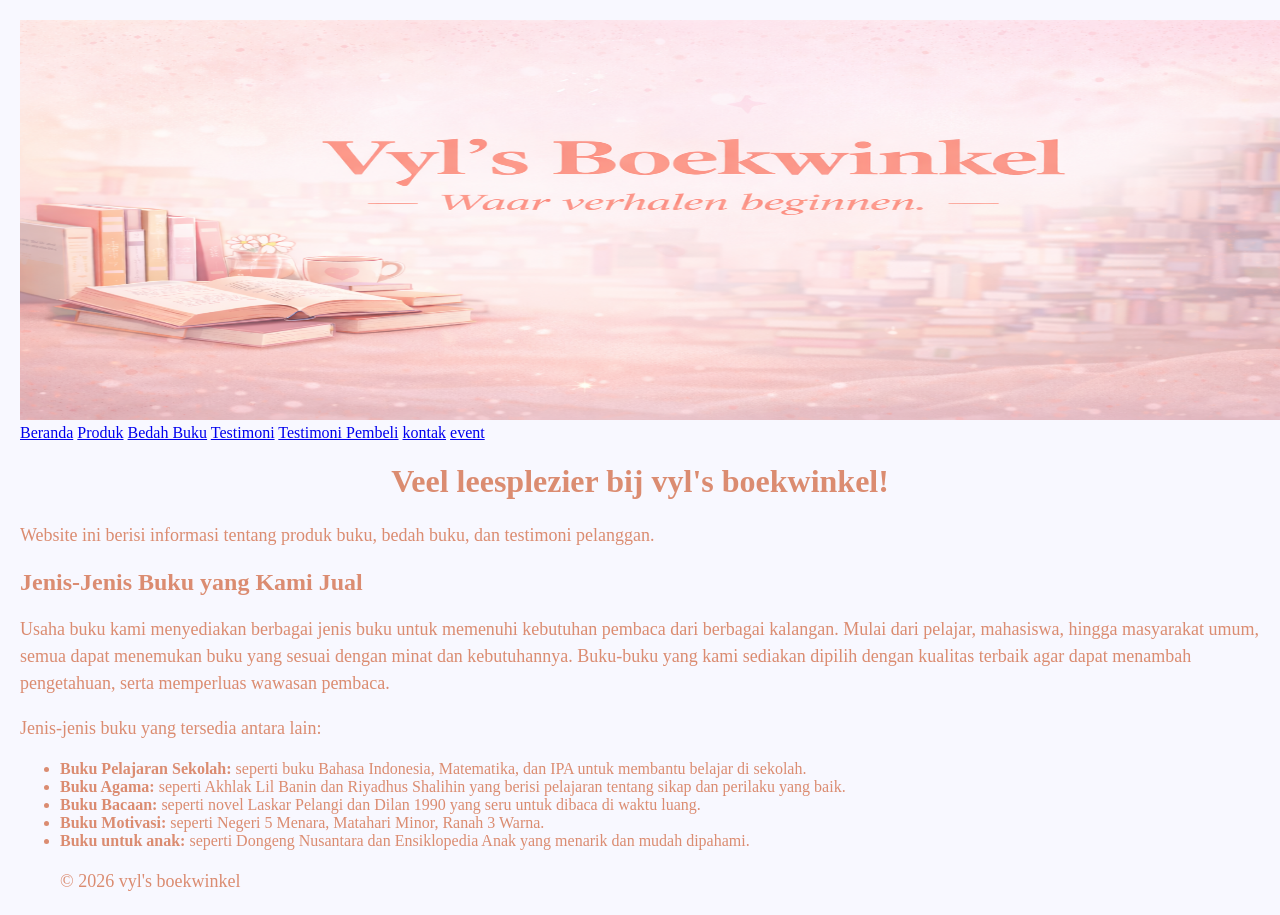
<file: index.html>
<!DOCTYPE html>
<html lang="id">
<head>
    <meta charset="UTF-8">
    <meta name="viewport" content="width=device-width, initial-scale=1.0">
    <title>Profil Usaha Buku</title>
    <link rel="stylesheet" href="style.css" />
</head>
<body>
     <img src="vyl's header.png" alt="vyl's header" width="1312" height="400">
    <nav>
        <a href="index.html">Beranda</a>
        <a href="produk.html">Produk</a>
        <a href="bedah-buku.html">Bedah Buku</a>
        <a href="testimoni.html">Testimoni</a>
        <a href="tampil-testimoni.html">Testimoni Pembeli</a>
         <a href="kontak.html">kontak</a>
        <a href="event.html">event</a>
    </nav>
<header>
    <h1>Veel leesplezier bij vyl's boekwinkel!</h1>
    <p>Website ini berisi informasi tentang produk buku, bedah buku, dan testimoni pelanggan.</p>
</header>
    <h2>Jenis-Jenis Buku yang Kami Jual</h2>
<p>Usaha buku kami menyediakan berbagai jenis buku untuk memenuhi kebutuhan pembaca dari berbagai kalangan. Mulai dari pelajar, mahasiswa, hingga masyarakat umum, semua dapat menemukan buku yang sesuai dengan minat dan kebutuhannya. Buku-buku yang kami sediakan dipilih dengan kualitas terbaik agar dapat menambah pengetahuan, serta memperluas wawasan pembaca.</p>

<p>Jenis-jenis buku yang tersedia antara lain:</p>

<ul>
<li><strong>Buku Pelajaran Sekolah: </strong>seperti buku Bahasa Indonesia, Matematika, dan IPA untuk membantu belajar di sekolah.</li>
<li><strong>Buku Agama: </strong>seperti Akhlak Lil Banin dan Riyadhus Shalihin yang berisi pelajaran tentang sikap dan perilaku yang baik.</li>
<li><strong>Buku Bacaan: </strong>seperti novel Laskar Pelangi dan Dilan 1990 yang seru untuk dibaca di waktu luang.</li>
<li><strong>Buku Motivasi: </strong>seperti Negeri 5 Menara, Matahari Minor, Ranah 3 Warna.</li>
<li><strong>Buku untuk anak: </strong>seperti Dongeng Nusantara dan Ensiklopedia Anak yang menarik dan mudah dipahami.</li>

<footer>
        <p>&copy; 2026 vyl's boekwinkel</p>
    </footer>
</body>
</html>
</file>
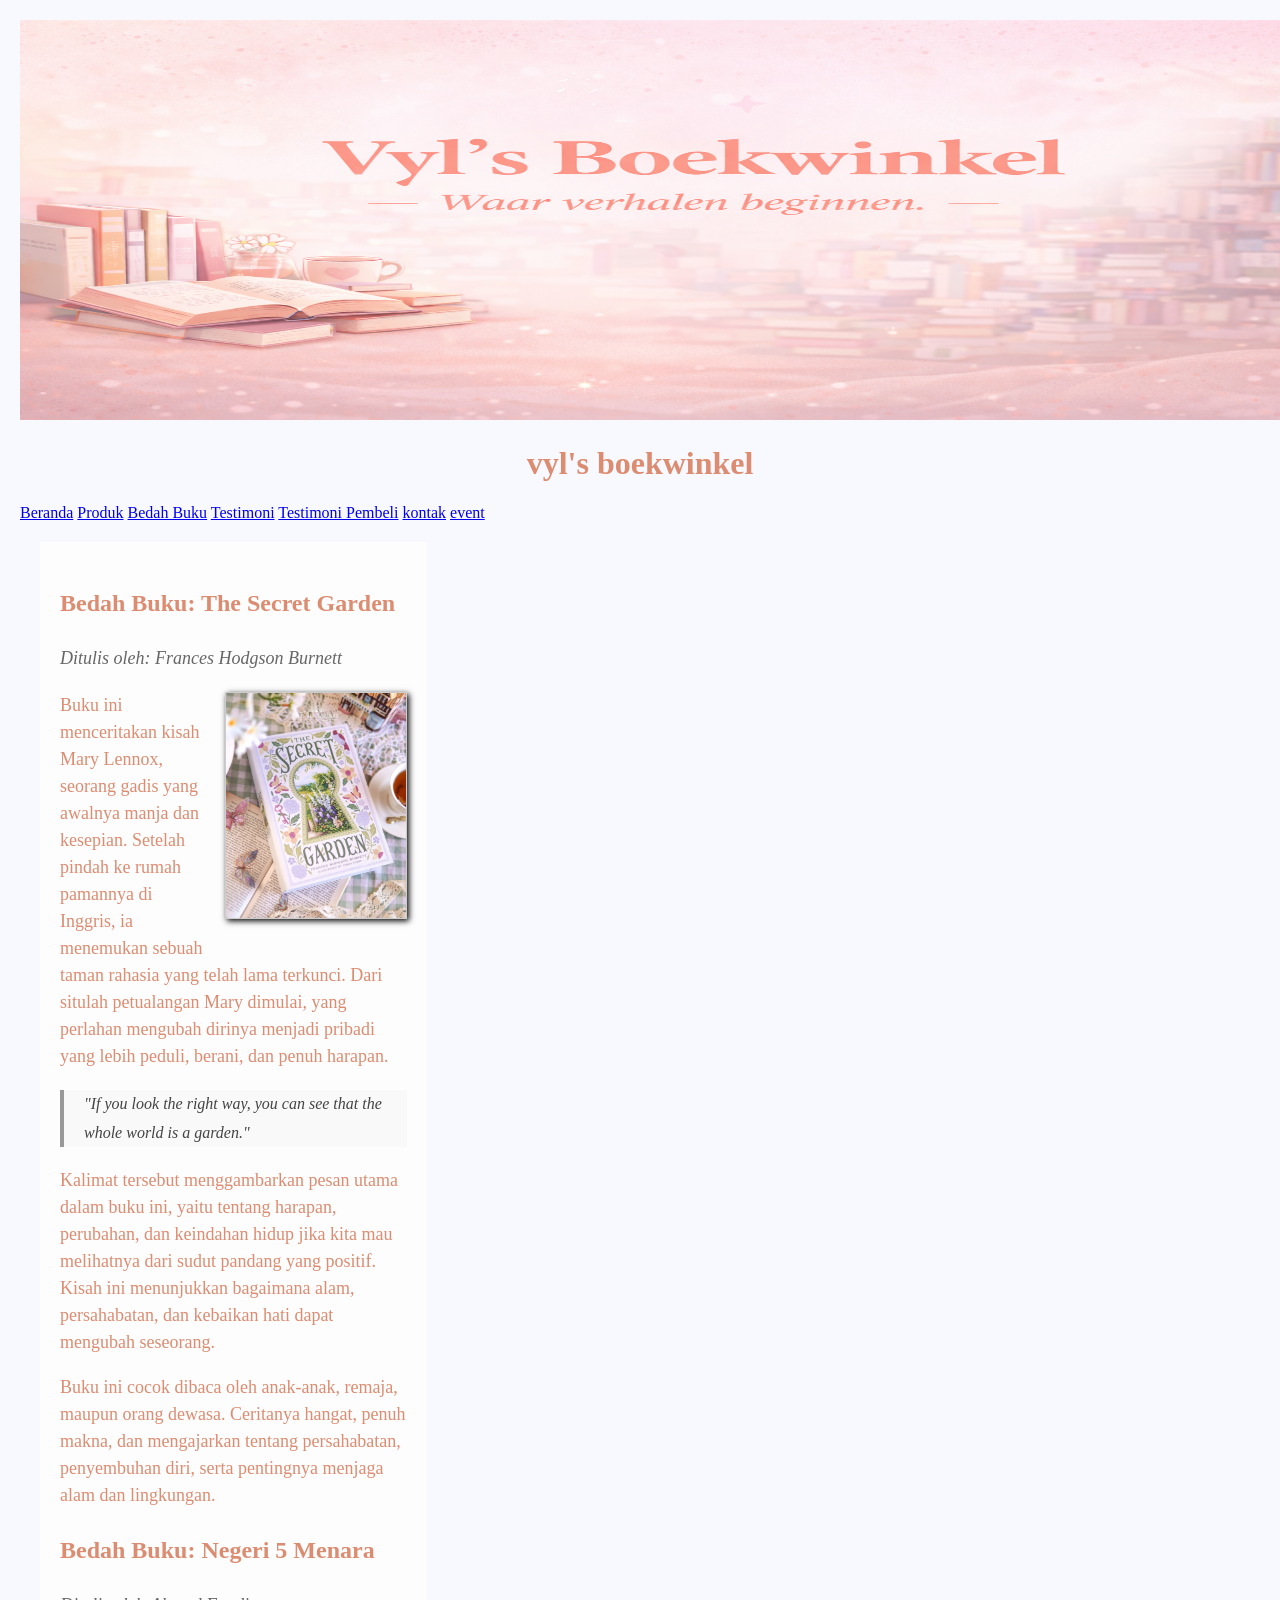
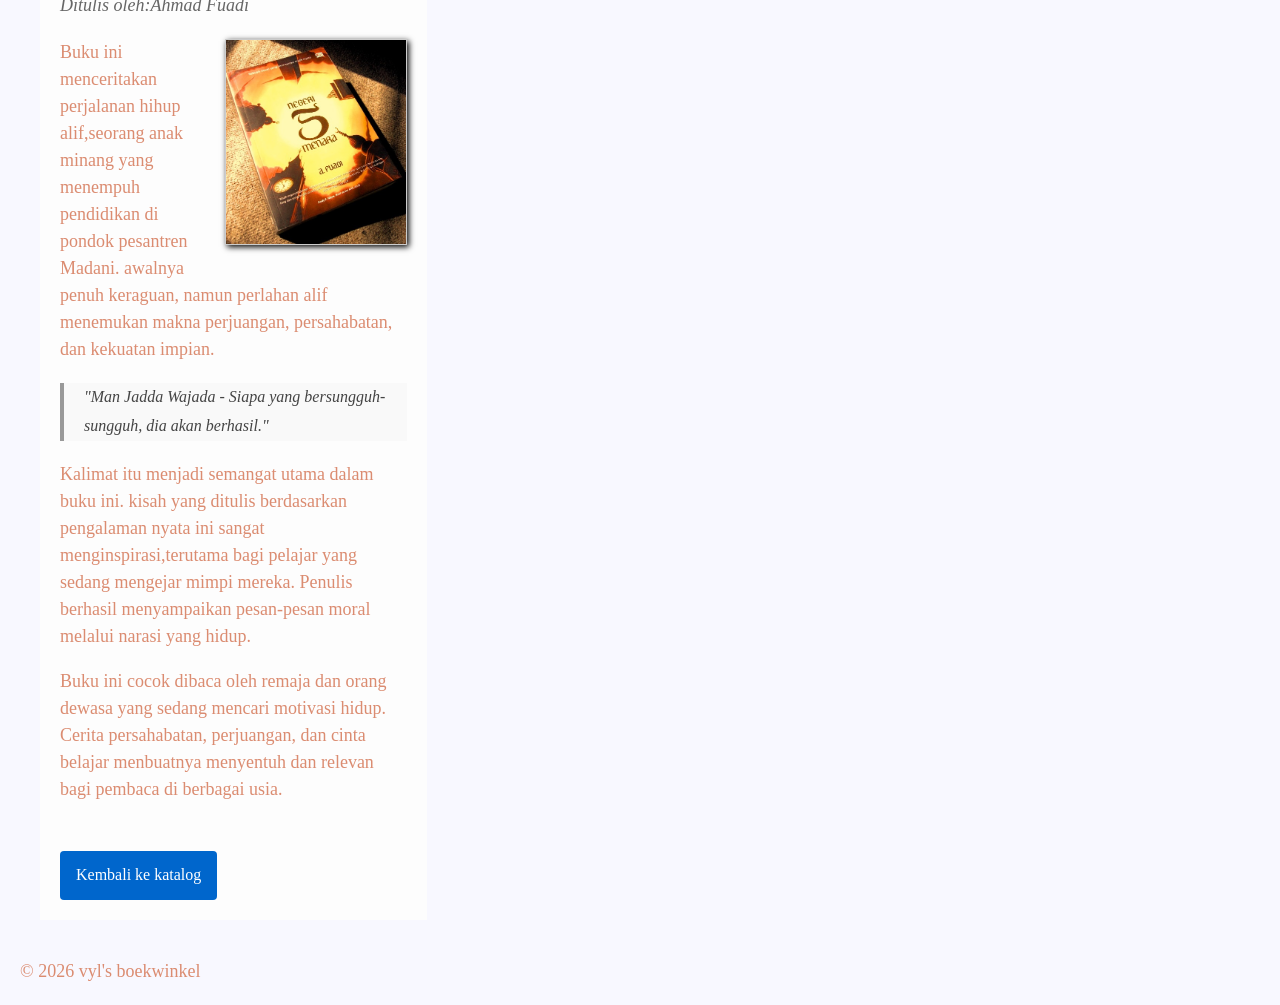
<file: bedah-buku.html>
<!DOCTYPE html>
<html lang="id">
<head>
    <meta charset="UTF-8">
    <meta name="viewport" content="width=device-width, initial-scale=1.0">
    <title>Profil Usaha Buku</title>
    <link rel="stylesheet" href="style.css" />
</head>
<body>
    <header>
         <img src="vyl's header.png" alt="vyl's header" width="1312" height="400">
    <h1>vyl's boekwinkel</h1>
    <nav>
        <a href="index.html">Beranda</a>
        <a href="produk.html">Produk</a>
        <a href="bedah-buku.html">Bedah Buku</a>
        <a href="testimoni.html">Testimoni</a>
        <a href="tampil-testimoni.html">Testimoni Pembeli</a>
         <a href="kontak.html">kontak</a>
        <a href="event.html">event</a>
    </nav>
    </header>
     <section class="daftar-produk"> <!-- Produk-produk akan di tambahkan di sini --> 
    <main class="artikel">

        <h2>Bedah Buku: The Secret Garden</h2>
<p class="penulis">Ditulis oleh: Frances Hodgson Burnett</p>

<img src="the secret garden.jpg" alt="sampul The Secret Garden" class="sampul">

<p>
    Buku ini menceritakan kisah Mary Lennox, seorang gadis yang awalnya manja dan kesepian.
    Setelah pindah ke rumah pamannya di Inggris, ia menemukan sebuah taman rahasia yang telah lama terkunci.
    Dari situlah petualangan Mary dimulai, yang perlahan mengubah dirinya menjadi pribadi yang lebih peduli, berani, dan penuh harapan.
</p>

<blockquote>
    "If you look the right way, you can see that the whole world is a garden."
</blockquote>

<p>
    Kalimat tersebut menggambarkan pesan utama dalam buku ini, yaitu tentang harapan, perubahan,
    dan keindahan hidup jika kita mau melihatnya dari sudut pandang yang positif.
    Kisah ini menunjukkan bagaimana alam, persahabatan, dan kebaikan hati dapat mengubah seseorang.
</p>

<p>
    Buku ini cocok dibaca oleh anak-anak, remaja, maupun orang dewasa.
    Ceritanya hangat, penuh makna, dan mengajarkan tentang persahabatan,
    penyembuhan diri, serta pentingnya menjaga alam dan lingkungan.
</p>

        <h2>Bedah Buku: Negeri 5 Menara</h2>
        <p class="penulis">Ditulis oleh:Ahmad Fuadi</p>

        <img src="negeri 5 menara.jpg" alt="sampul Negeri 5 Menara" class="sampul">

        <p>
            Buku ini menceritakan perjalanan hihup alif,seorang anak minang yang menempuh pendidikan di pondok pesantren Madani.
            awalnya penuh keraguan, namun perlahan alif menemukan makna perjuangan, persahabatan, dan kekuatan impian.
        </p>

        <blockquote>

            "Man Jadda Wajada - Siapa yang bersungguh-sungguh, dia akan berhasil."
        </blockquote>
        <p>
            Kalimat itu menjadi semangat utama dalam buku ini. kisah yang ditulis berdasarkan pengalaman nyata ini sangat menginspirasi,terutama bagi pelajar yang sedang mengejar mimpi mereka. Penulis berhasil menyampaikan pesan-pesan moral melalui narasi yang hidup.
        </p>

        <p>
            Buku ini cocok dibaca oleh remaja dan orang dewasa yang sedang mencari motivasi hidup. Cerita persahabatan, perjuangan, dan cinta belajar menbuatnya menyentuh dan relevan bagi pembaca di berbagai usia.
        </p>
        <a href="produk.html" class="btn-kembali">Kembali ke katalog</a>
    </main>
     </section>
    <footer>
        <p>&copy; 2026 vyl's boekwinkel</p>
    </footer>
</body>

</html>
</file>
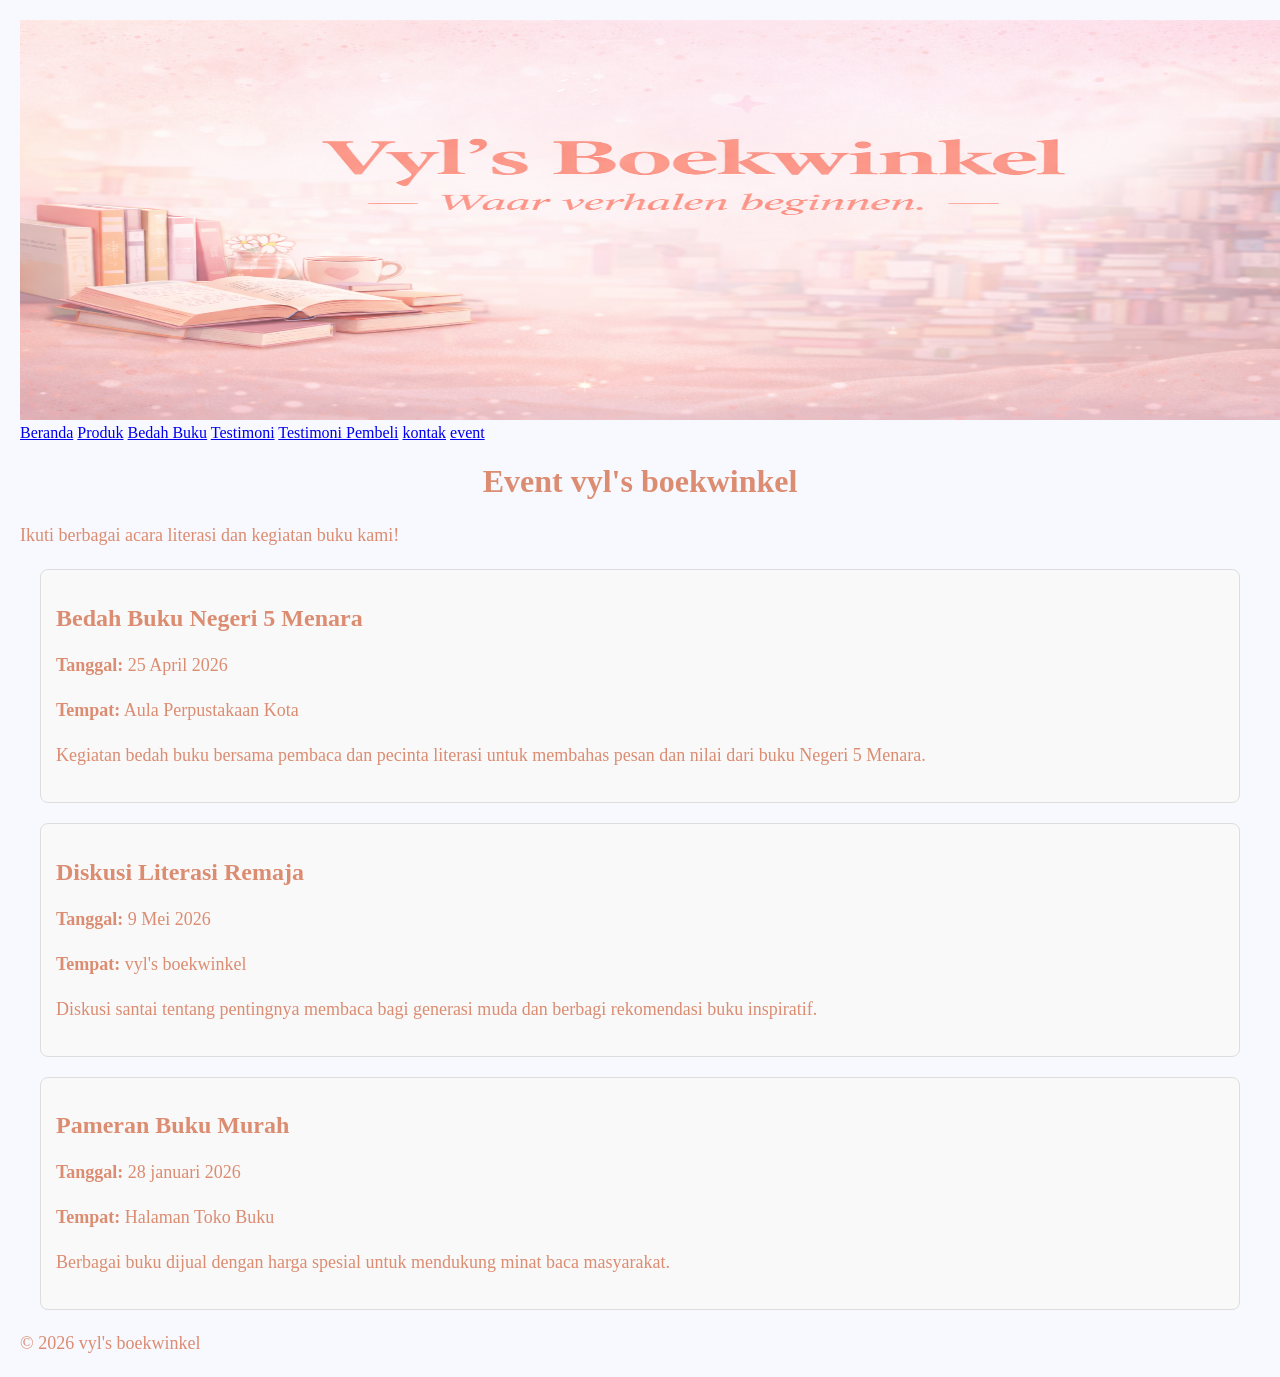
<file: event.html>
<!DOCTYPE html>
<html lang="id">
<head>
    <meta charset="UTF-8">
    <meta name="viewport" content="width=device-width, initial-scale=1.0">
    <title>Profil Usaha Buku</title>
    <link rel="stylesheet" href="style.css" />
</head>
<body>
    <header>
        <img src="vyl's header.png" alt="vyl's header" width="1312" height="400">
    <nav>
        <a href="index.html">Beranda</a>
        <a href="produk.html">Produk</a>
        <a href="bedah-buku.html">Bedah Buku</a>
        <a href="testimoni.html">Testimoni</a>
        <a href="tampil-testimoni.html">Testimoni Pembeli</a>
        <a href="kontak.html">kontak</a>
        <a href="event.html">event</a>
    </nav>
   <h1>Event vyl's boekwinkel</h1>
<p>Ikuti berbagai acara literasi dan kegiatan buku kami!</p>
</header>

<main>

<section class="event">
<h2>Bedah Buku Negeri 5 Menara</h2>
<p><b>Tanggal:</b> 25 April 2026</p>
<p><b>Tempat:</b> Aula Perpustakaan Kota</p>
<p>Kegiatan bedah buku bersama pembaca dan pecinta literasi untuk membahas pesan dan nilai dari buku Negeri 5 Menara.</p>
</section>

<section class="event">
<h2>Diskusi Literasi Remaja</h2>
<p><b>Tanggal:</b> 9 Mei 2026</p>
<p><b>Tempat:</b> vyl's boekwinkel</p>
<p>Diskusi santai tentang pentingnya membaca bagi generasi muda dan berbagi rekomendasi buku inspiratif.</p>
</section>

<section class="event">
<h2>Pameran Buku Murah</h2>
<p><b>Tanggal:</b> 28 januari 2026</p>
<p><b>Tempat:</b> Halaman Toko Buku</p>
<p>Berbagai buku dijual dengan harga spesial untuk mendukung minat baca masyarakat.</p>
</section>

</main>

<footer>
<p>&copy; 2026 vyl's boekwinkel</p>
</footer>

</body>

</html>
</file>
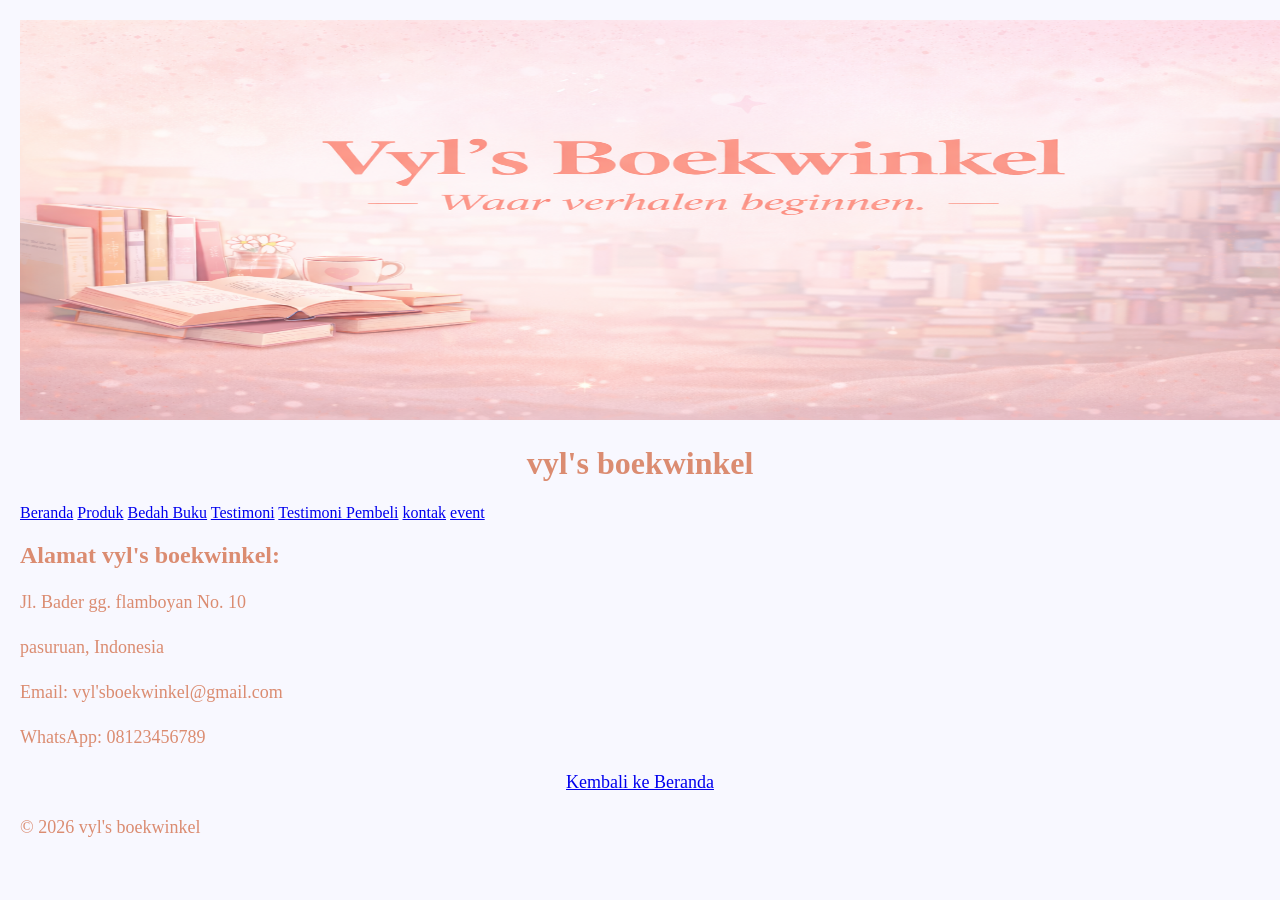
<file: kontak.html>
<!DOCTYPE html>
<html lang="id">
<head>
    <meta charset="UTF-8">
    <meta name="viewport" content="width=device-width, initial-scale=1.0">
    <title>Profil Usaha Buku</title>
    <link rel="stylesheet" href="style.css" />
</head>
<body>
    <header>
        <img src="vyl's header.png" alt="vyl's header" width="1312" height="400">
        <h1>vyl's boekwinkel</h1>
    <nav>
        <a href="index.html">Beranda</a>
        <a href="produk.html">Produk</a>
        <a href="bedah-buku.html">Bedah Buku</a>
        <a href="testimoni.html">Testimoni</a>
        <a href="tampil-testimoni.html">Testimoni Pembeli</a>
        <a href="kontak.html">kontak</a>
        <a href="event.html">event</a>
    </nav>
    </header>
    <main>

<h2>Alamat vyl's boekwinkel:</h2>

<p>Jl. Bader gg. flamboyan No. 10</p>
<p>pasuruan, Indonesia</p>
<p>Email: vyl'sboekwinkel@gmail.com</p>
<p>WhatsApp: 08123456789</p>


<p style="text-align:center;">
<a href="index.html">Kembali ke Beranda</a>
</p>

</main>

<footer>
<p>&copy; 2026 vyl's boekwinkel</p>
</footer>

</body>

</html>
</file>
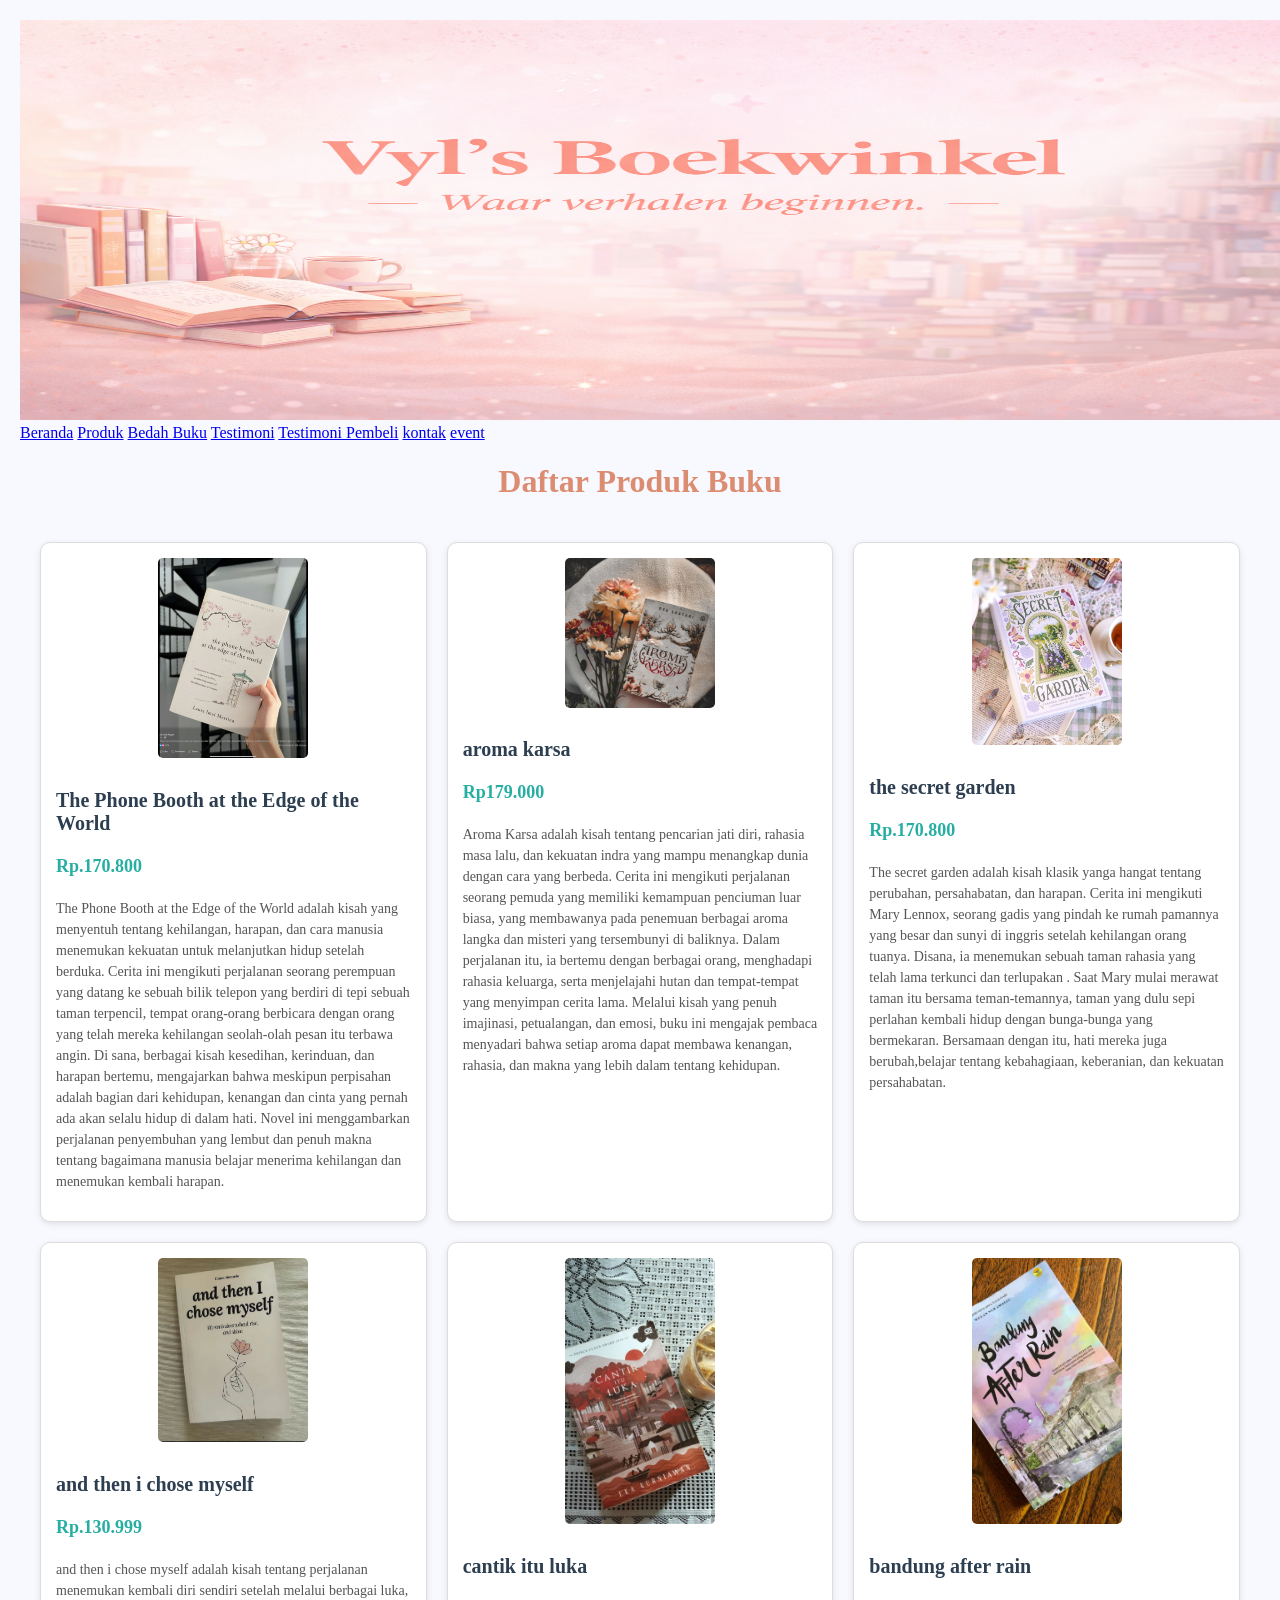
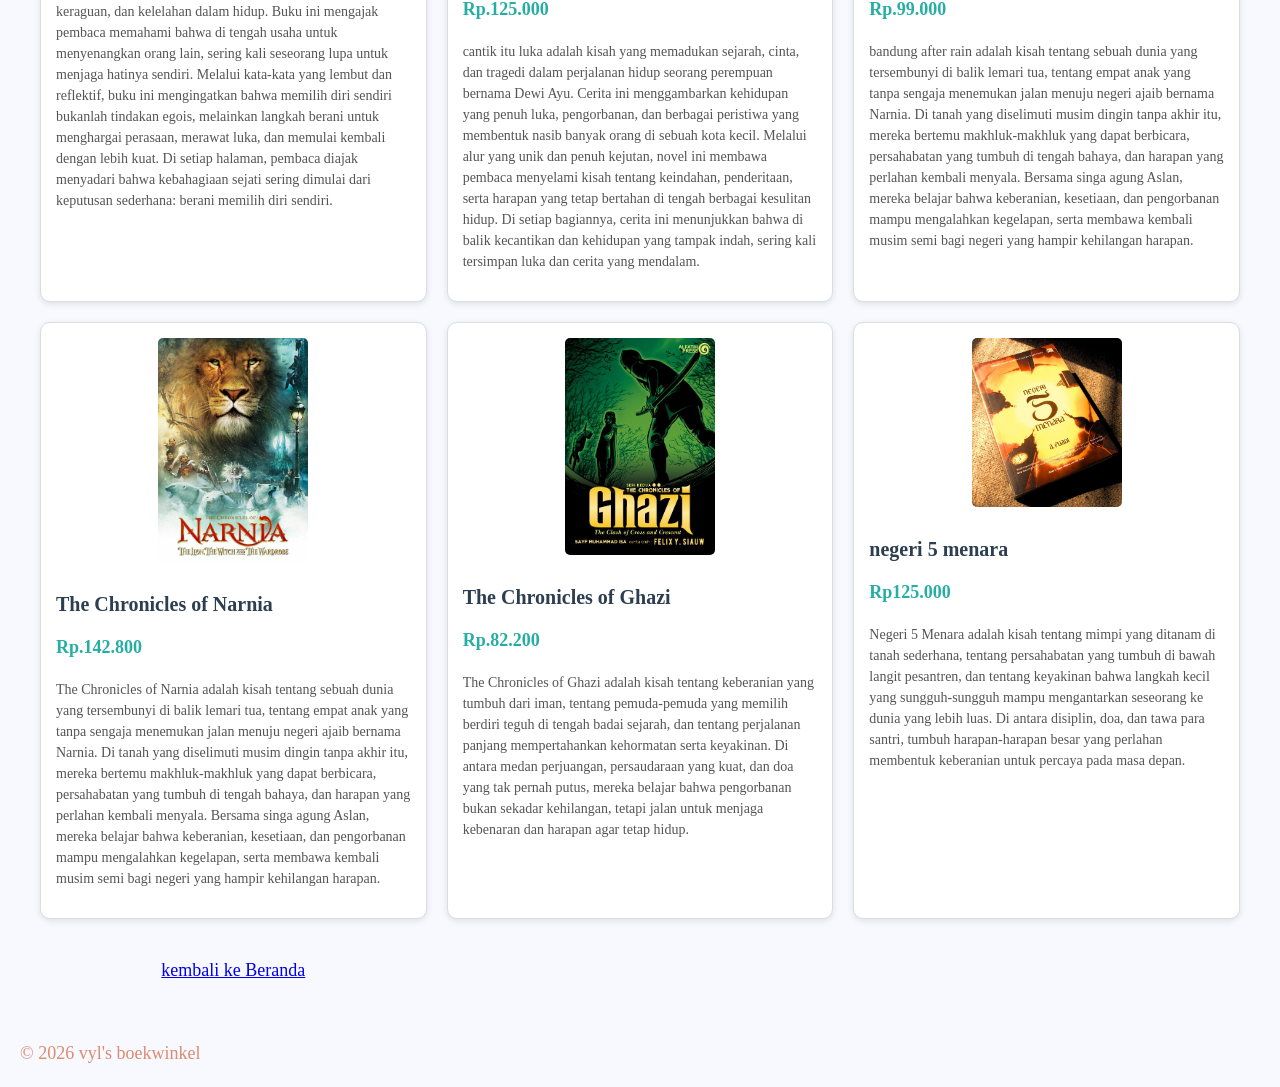
<file: produk.html>
<!DOCTYPE html>
<html lang="id">
<head>
    <meta charset="UTF-8">
    <meta name="viewport" content="width=device-width, initial-scale=1.0">
    <title>Profil Usaha Buku</title>
    <link rel="stylesheet" href="style.css" />
</head>
<body>
     <img src="vyl's header.png" alt="vyl's header" width="1312" height="400">
    <nav>
        <a href="index.html">Beranda</a>
        <a href="produk.html">Produk</a>
        <a href="bedah-buku.html">Bedah Buku</a>
        <a href="testimoni.html">Testimoni</a>
        <a href="tampil-testimoni.html">Testimoni Pembeli</a>
         <a href="kontak.html">kontak</a>
        <a href="event.html">event</a>
    </nav>

    <h1>Daftar Produk Buku</h1>
    <section class="daftar-produk"> <!-- Produk-produk akan di tambahkan di sini --> 
     <div class="produk">
        <img src="the phone booth at the edge of the word.jpg" alt="the phone booth at the edge of the word" >
        <h2>The Phone Booth at the Edge of the World </h2>
        <p class="harga">Rp.170.800</p>
        <p class="deskripsi">The Phone Booth at the Edge of the World adalah kisah yang menyentuh tentang kehilangan, harapan, dan cara manusia menemukan kekuatan untuk melanjutkan hidup setelah berduka. Cerita ini mengikuti perjalanan seorang perempuan yang datang ke sebuah bilik telepon yang berdiri di tepi sebuah taman terpencil, tempat orang-orang berbicara dengan orang yang telah mereka kehilangan seolah-olah pesan itu terbawa angin. Di sana, berbagai kisah kesedihan, kerinduan, dan harapan bertemu, mengajarkan bahwa meskipun perpisahan adalah bagian dari kehidupan, kenangan dan cinta yang pernah ada akan selalu hidup di dalam hati. Novel ini menggambarkan perjalanan penyembuhan yang lembut dan penuh makna tentang bagaimana manusia belajar menerima kehilangan dan menemukan kembali harapan.</p>
    </div>
    <div class="produk">
        <img src="aroma karsa.jpg" alt="aroma karsa" >
        <h2>aroma karsa </h2>
        <p class="harga">Rp179.000</p>
        <p class="deskripsi">Aroma Karsa adalah kisah tentang pencarian jati diri, rahasia masa lalu, dan kekuatan indra yang mampu menangkap dunia dengan cara yang berbeda. Cerita ini mengikuti perjalanan seorang pemuda yang memiliki kemampuan penciuman luar biasa, yang membawanya pada penemuan berbagai aroma langka dan misteri yang tersembunyi di baliknya. Dalam perjalanan itu, ia bertemu dengan berbagai orang, menghadapi rahasia keluarga, serta menjelajahi hutan dan tempat-tempat yang menyimpan cerita lama. Melalui kisah yang penuh imajinasi, petualangan, dan emosi, buku ini mengajak pembaca menyadari bahwa setiap aroma dapat membawa kenangan, rahasia, dan makna yang lebih dalam tentang kehidupan.</p>
    </div>
     <div class="produk">
        <img src="the secret garden.jpg" alt="the secret garden" >
        <h2>the secret garden </h2>
        <p class="harga">Rp.170.800</p>
        <p class="deskripsi">The secret garden adalah kisah klasik yanga hangat tentang perubahan, persahabatan, dan harapan. Cerita ini mengikuti Mary Lennox, seorang gadis yang pindah ke rumah pamannya yang besar dan sunyi di inggris setelah kehilangan orang tuanya. Disana, ia menemukan sebuah taman rahasia yang telah lama terkunci dan terlupakan . Saat Mary mulai merawat taman itu bersama teman-temannya, taman yang dulu sepi perlahan kembali hidup dengan bunga-bunga yang bermekaran. Bersamaan dengan itu, hati mereka juga berubah,belajar tentang kebahagiaan, keberanian, dan kekuatan persahabatan.</p>    
    </div>
    <div class="produk">
        <img src="and then i chose myself.jpg" alt="and then i chose myself" >
        <h2>and then i chose myself </h2>
        <p class="harga">Rp.130.999</p>
        <p class="deskripsi">and then i chose myself adalah kisah tentang perjalanan menemukan kembali diri sendiri setelah melalui berbagai luka, keraguan, dan kelelahan dalam hidup. Buku ini mengajak pembaca memahami bahwa di tengah usaha untuk menyenangkan orang lain, sering kali seseorang lupa untuk menjaga hatinya sendiri. Melalui kata-kata yang lembut dan reflektif, buku ini mengingatkan bahwa memilih diri sendiri bukanlah tindakan egois, melainkan langkah berani untuk menghargai perasaan, merawat luka, dan memulai kembali dengan lebih kuat. Di setiap halaman, pembaca diajak menyadari bahwa kebahagiaan sejati sering dimulai dari keputusan sederhana: berani memilih diri sendiri.</p>
        </div>
    <div class="produk">
        <img src="cantik itu luka.jpg" alt="cantik itu luka" >
        <h2>cantik itu luka </h2>
        <p class="harga">Rp.125.000</p>
        <p class="deskripsi">cantik itu luka adalah kisah yang memadukan sejarah, cinta, dan tragedi dalam perjalanan hidup seorang perempuan bernama Dewi Ayu. Cerita ini menggambarkan kehidupan yang penuh luka, pengorbanan, dan berbagai peristiwa yang membentuk nasib banyak orang di sebuah kota kecil. Melalui alur yang unik dan penuh kejutan, novel ini membawa pembaca menyelami kisah tentang keindahan, penderitaan, serta harapan yang tetap bertahan di tengah berbagai kesulitan hidup. Di setiap bagiannya, cerita ini menunjukkan bahwa di balik kecantikan dan kehidupan yang tampak indah, sering kali tersimpan luka dan cerita yang mendalam.</p>
    </div>
    <div class="produk">
        <img src="bandung after rain.jpg" alt="bandung after rain" >
        <h2>bandung after rain </h2>
        <p class="harga">Rp.99.000</p>
        <p class="deskripsi">bandung after rain adalah kisah tentang sebuah dunia yang tersembunyi di balik lemari tua, tentang empat anak yang tanpa sengaja menemukan jalan menuju negeri ajaib bernama Narnia. Di tanah yang diselimuti musim dingin tanpa akhir itu, mereka bertemu makhluk-makhluk yang dapat berbicara, persahabatan yang tumbuh di tengah bahaya, dan harapan yang perlahan kembali menyala. Bersama singa agung Aslan, mereka belajar bahwa keberanian, kesetiaan, dan pengorbanan mampu mengalahkan kegelapan, serta membawa kembali musim semi bagi negeri yang hampir kehilangan harapan.</p>
    </div>
    <div class="produk">
        <img src="The Chronicles of Narnia.jpg" alt="The Chronicles of Narnia" >
        <h2>The Chronicles of Narnia </h2>
        <p class="harga">Rp.142.800</p>
        <p class="deskripsi">The Chronicles of Narnia adalah kisah tentang sebuah dunia yang tersembunyi di balik lemari tua, tentang empat anak yang tanpa sengaja menemukan jalan menuju negeri ajaib bernama Narnia. Di tanah yang diselimuti musim dingin tanpa akhir itu, mereka bertemu makhluk-makhluk yang dapat berbicara, persahabatan yang tumbuh di tengah bahaya, dan harapan yang perlahan kembali menyala. Bersama singa agung Aslan, mereka belajar bahwa keberanian, kesetiaan, dan pengorbanan mampu mengalahkan kegelapan, serta membawa kembali musim semi bagi negeri yang hampir kehilangan harapan.</p>
    </div>
    <div class="produk">
        <img src="The Chronicles of Ghazi.jpg" alt="The Chronicles of Ghazi" >
        <h2>The Chronicles of Ghazi </h2>
        <p class="harga">Rp.82.200</p>
        <p class="deskripsi">The Chronicles of Ghazi adalah kisah tentang keberanian yang tumbuh dari iman, tentang pemuda-pemuda yang memilih berdiri teguh di tengah badai sejarah, dan tentang perjalanan panjang mempertahankan kehormatan serta keyakinan. Di antara medan perjuangan, persaudaraan yang kuat, dan doa yang tak pernah putus, mereka belajar bahwa pengorbanan bukan sekadar kehilangan, tetapi jalan untuk menjaga kebenaran dan harapan agar tetap hidup.</p>
    </div>
    <div class="produk">
        <img src="negeri 5 menara.jpg" alt="negeri 5 menara" >
        <h2>negeri 5 menara </h2>
        <p class="harga">Rp125.000</p>
        <p class="deskripsi">Negeri 5 Menara adalah kisah tentang mimpi yang ditanam di tanah sederhana, tentang persahabatan yang tumbuh di bawah langit pesantren, dan tentang keyakinan bahwa langkah kecil yang sungguh-sungguh mampu mengantarkan seseorang ke dunia yang lebih luas. Di antara disiplin, doa, dan tawa para santri, tumbuh harapan-harapan besar yang perlahan membentuk keberanian untuk percaya pada masa depan.</p>
    </div>
<p style="text-align: center; width:100%;">
 <a href="index.html">kembali ke Beranda</a>
</p>
</section>
<footer>
        <p>&copy; 2026 vyl's boekwinkel</p>
    </footer>
</body>

</html>
</file>
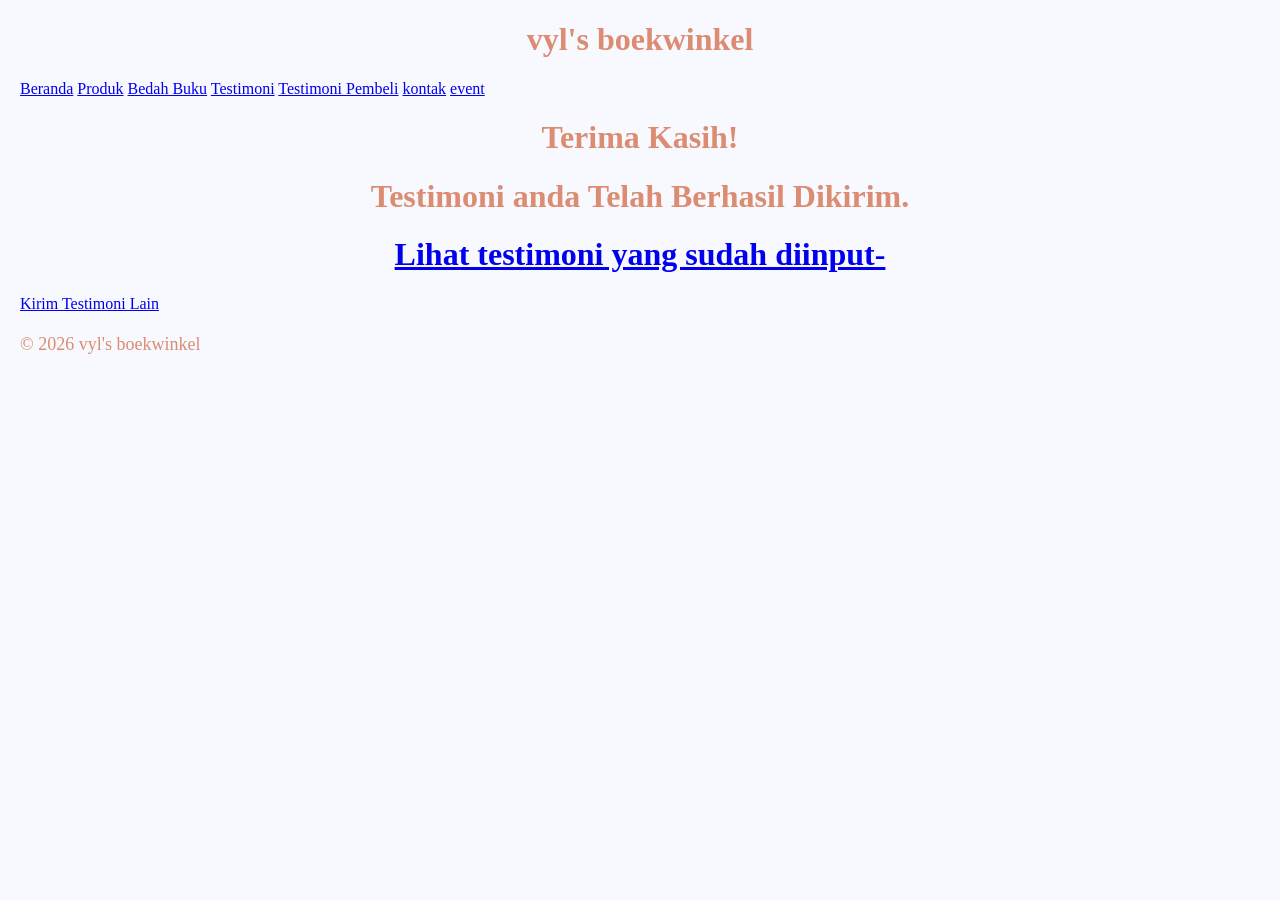
<file: proses-testimoni.html>
<!DOCTYPE html>
<html lang="id">
<head>
    <meta charset="UTF-8">
    <meta name="viewport" content="width=device-width, initial-scale=1.0">
    <title>Profil Usaha Buku</title>
    <link rel="stylesheet" href="style.css" />
</head>
<body>
<header>
    <h1>vyl's boekwinkel</h1>
    <nav>
        <a href="index.html">Beranda</a>
        <a href="produk.html">Produk</a>
        <a href="bedah-buku.html">Bedah Buku</a>
        <a href="testimoni.html">Testimoni</a>
        <a href="tampil-testimoni.html">Testimoni Pembeli</a>
         <a href="kontak.html">kontak</a>
        <a href="event.html">event</a>
    </nav>
</header>
<main class="konfirmasi">
    <h1> Terima Kasih!</h1>
    <h1> Testimoni anda Telah Berhasil Dikirim.</h1>
    <h1><a   href="tampil-testimoni.html">Lihat testimoni yang sudah diinput- </a></h1>
    <section class="testimoni-terkirim"></section>
    <a href="testimoni.html">Kirim Testimoni Lain</a>
</main>
 <footer>
         <p>&copy; 2026 vyl's boekwinkel</p>
    </footer>
    </body>
    </html>
</file>
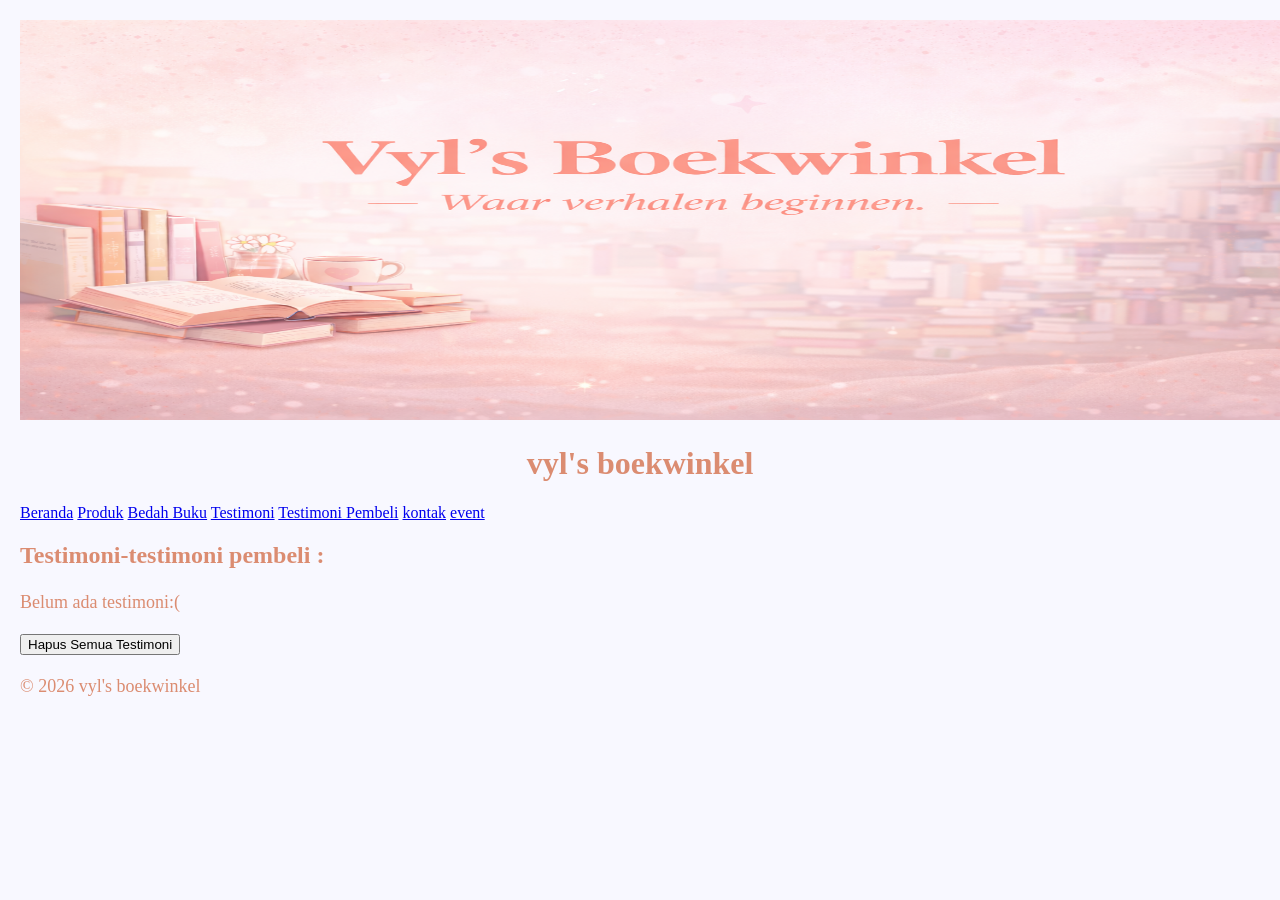
<file: tampil-testimoni.html>
<!DOCTYPE html>
<html lang="id">
<head>
    <meta charset="UTF-8">
    <meta name="viewport" content="width=device-width, initial-scale=1.0">
    <title>Profil Usaha Buku</title>
    <link rel="stylesheet" href="style.css" />
</head>
<body>
     <img src="vyl's header.png" alt="vyl's header" width="1312" height="400">
  
<header>
    <h1>vyl's boekwinkel</h1>
    <nav>
        <a href="index.html">Beranda</a>
        <a href="produk.html">Produk</a>
        <a href="bedah-buku.html">Bedah Buku</a>
        <a href="testimoni.html">Testimoni</a>
        <a href="tampil-testimoni.html">Testimoni Pembeli</a>
         <a href="kontak.html">kontak</a>
        <a href="event.html">event</a>
    </nav>
</header>
<main class="formulir">
    <h2>Testimoni-testimoni pembeli :</h2>
    <p>Belum ada testimoni:(</p>
    <div id="daftarTestimoni"></div>
    <button id="hapus semua">Hapus Semua Testimoni</button></div>
    <section>
        <div id="daftarTestimoni"></div>
    </section>
</main>
 <footer>
         <p>&copy; 2026 vyl's boekwinkel</p>
    </footer>
    <script>
        const container = document.getElementById('daftarTestimoni');
        const testimonilist = JSON.parse(localStorage.getItem('testimoniList'))||[];
        if (testimoniList.length === 0){container.innerHTML ="<p>Belum ada testimoni.</p>";
        } else {testimoniList.forEach((t, i)=> {
        const el = document.createElement('div');
        el.className ='testimoni-box';
        el.innerHTML = `
        <p><strong>Nama:</strong> ${t.nama}</p>
        <p><strong>Email:</strong> ${t.email}</p>
        <p><strong>Pesan:</strong> ${t.pesan}</p>
        `;
        container.appendChild(el);
        });
    }
    document.getElementById("hapusSemua").addEventListener("click", function() {
        const konfirmasi = confirm("Apakah Anda yakin ingin menghapus semua testimoni?");
        if (konfirmasi) {
            localStorage.removeItem("testimoniList");
            location.reload();
        }
    });
    </script>
    </body>

    </html>
</file>
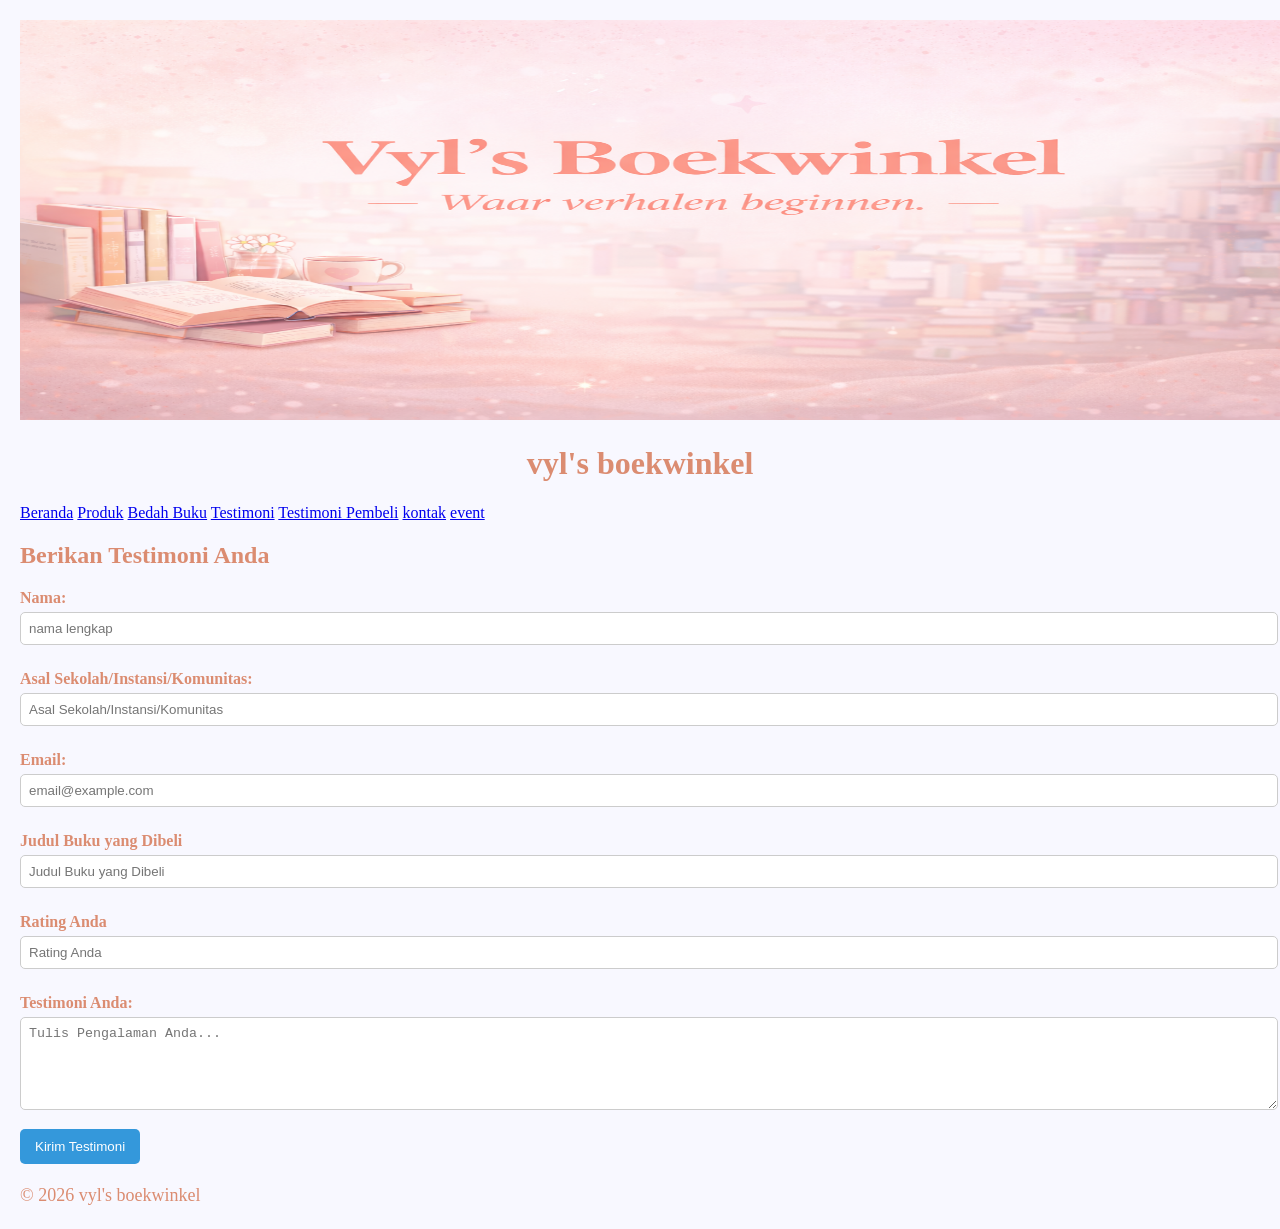
<file: testimoni.html>
<!DOCTYPE html>
<html lang="id">
<head>
    <meta charset="UTF-8">
    <meta name="viewport" content="width=device-width, initial-scale=1.0">
    <title>Profil Usaha Buku</title>
    <link rel="stylesheet" href="style.css" />
</head>
<body>
     <img src="vyl's header.png" alt="vyl's header" width="1312" height="400">
  
    <header>
        <h1>vyl's boekwinkel</h1>
    <nav>
        <a href="index.html">Beranda</a>
        <a href="produk.html">Produk</a>
        <a href="bedah-buku.html">Bedah Buku</a>
        <a href="testimoni.html">Testimoni</a>
        <a href="tampil-testimoni.html">Testimoni Pembeli</a>
         <a href="kontak.html">kontak</a>
        <a href="event.html">event</a>
    </nav>
    </header>
    <main class="formulir">
        <h2>Berikan Testimoni Anda</h2>
        <form id="formTestimoni">
        <label for="nama">Nama:</label>
        <input   type="text"   id="nama"   name="nama"   required placeholder="nama lengkap">
        <label for="asal">Asal Sekolah/Instansi/Komunitas:</label>
        <input   type="text"   id="asal"   name="asal"   required placeholder="Asal Sekolah/Instansi/Komunitas">
        <label for="email">Email:</label>
        <input   type="email"   id="email"   name="email"   required placeholder="email@example.com">
        <label for="judul">Judul Buku yang Dibeli</label>
        <input   type="text"   id="judul"   name="judul"   required placeholder="Judul Buku yang Dibeli">
        <label for="rating">Rating Anda</label>
        <input   type="number"   id="rating"   name="rating"   required placeholder="Rating Anda">
        <label for="pesan">Testimoni Anda:</label>
        <textarea   id="pesan"   name="pesan"   required placeholder="Tulis Pengalaman Anda..." rows="5"></textarea>
        <button type="submit">Kirim Testimoni</button>    
        </form>
    </main>
    <footer>
         <p>&copy; 2026 vyl's boekwinkel</p>
    </footer>
<script>
    document.getElementById('formTestimoni').addEventListener('submit', function(e){
     e.preventDefault();
    const nama = document.getElementById('nama').value;
    const asal = document.getElementById('asal').value;
    const email = document.getElementById('email').value;
    const judul = document.getElementById('judul').value;
    const rating = document.getElementById('rating').value;
    const pesan = document.getElementById('pesan').value;
    const databaru = { nama, asal, email, judul, rating, pesan };
    // Ambil list dari localstorage
    const testimoniList = JSON.parse(localStorage.getItem('testimoniList'))||[];
    //Tambahkan testimoni baru
    testimoniList.push(dataBaru);
    //Simpan kembali ke localstorage
    localStorage.setItem('testimoniList',JSON.stringify(testimoniList));
    //Arahkan ke halamn konfirmasi
    window.location.href = 'proses-testimoni.html';
});

</script>
</file>
<file: style.css>
body{
    background-color: ghostwhite;
    font-family: Georgia, 'Times New Roman', Times, serif;
    color: rgb(219, 140, 113);
    margin: 20px;
}

h1{
    color: color(from color srgb r g b) ;
    text-align: center;
}
h2{
    color: color-mix(in hsl shorter hue, color percentage, color percentage);
    text-align: left;
}

p{
    font-size: 18px;
    text-align: left;
    line-height: 1.5;
}

.daftar-produk {
    display: grid;
    grid-template-columns: 
    repeat(3, 1fr);
    gap: 20px;
    padding: 20px;
}
.produk {
    background-color: #fff;
    border: 1px solid #ddd;
    padding: 15px;
    border-radius: 10px;
    text-align: center;
    box-shadow:0 2px 6px rgba(0, 0, 0, 0.1);
}
.produk img {
    width: 150px;
    height: auto;
    border-radius: 5px;
    margin-bottom: 10px;
}
.produk h2 {
    font-size: 20px;
    color: #2c3e50;
}
.produk h3 {
    font-size: 16px;
    color: #2c3e50;
}
.harga {
    font-weight: bold;
    color: #27aea3;
}
.deskripsi {
    font-size: 14px;
    color: #555;
}
.kembali{
   text-align:center;
margin-top:20px; 
}


.artikel{
    max-width: 700px;
    margin: auto;
    padding: 20px;
    background-color: #fdfdfd;
    font-family: Georgia, 'Times New Roman', Times, serif;

    line-height : 1.8;
}
.artikel .penulis {
    font-style: italic;
    color: #666;
    margin-bottom: 20px;
}
.daftar-buku{
    display: grid;
    grid-template-columns: repeat(auto-fit, minmax250px, 1fr);
    gap: 20px;
    padding: 20px;
}

.buku{
    width: 45%;
}

.sampul{
    width: 100%;
    height: auto;
}
.artikel .sampul {
    width: 180px;
    float: right;
    margin: 0 0 20px 20px;
    border:1px solid #ccc;
    box-shadow: 2px 2px 6px rgba(0,0,0.1);
}
.artikel blockquote{
    font-style: italic;
    padding-left: 20px;
    margin: 20px 0;
    border-left: 4px solid #999;
    color: #444;
    background-color: #f9f9f9;
}
.btn-kembali {
    display: inline-block;
    margin-top: 30px;
    padding: 10px 16px;
    background-color: #0066cc;
    color: white;
    text-decoration: none;
    border-radius: 4px;
}
.btn-kembali:hover{
    background-color: #004d99;
}
formulir {
    max-width: 600px;
    margin: auto;
    padding: 20px;
    background-color: #fafafa;
    border-radius: 10px;
    box-shadow: 0 0 10px rgba(0,0,0,0.1)
}
form label {
    display: block;
    margin-top: 10px;
    font-weight: bold;
}
form input, form select, form textarea {
    width: 100%;
    padding: 8px;
    margin-top: 5px;
    margin-bottom: 15px;
    border-radius: 5px;
    border: 1px solid #ccc;
}
form button {
    background-color: #3498db;
    color: white;
    padding: 10px 15px;
    border: none;
    border-radius: 5px;
    cursor: pointer;
}
form button:hover {
    background-color: #2980b9;
}

.form-kontak{
    max-width: 400px;
    margin: 20px auto;
    display: flex;
    flex-direction: column;
}

.form-kontak label{
    margin-top: 10px;
    font-weight: bold;
}

.form-kontak input,
.form-kontak textarea{
    padding: 8px;
    margin-top: 5px;
    border: 1px solid #ccc;
    border-radius: 5px;
}

.form-kontak button{
    margin-top: 15px;
    padding: 10px;
    background-color: #4CAF50;
    color: white;
    border: none;
    border-radius: 5px;
    cursor: pointer;
}

.form-kontak button:hover{
    background-color: #45a049;
}
.event{
    border:1px solid #ddd;
    padding:15px;
    margin:20px;
    border-radius:8px;
    background:#f9f9f9;
}
</file>
